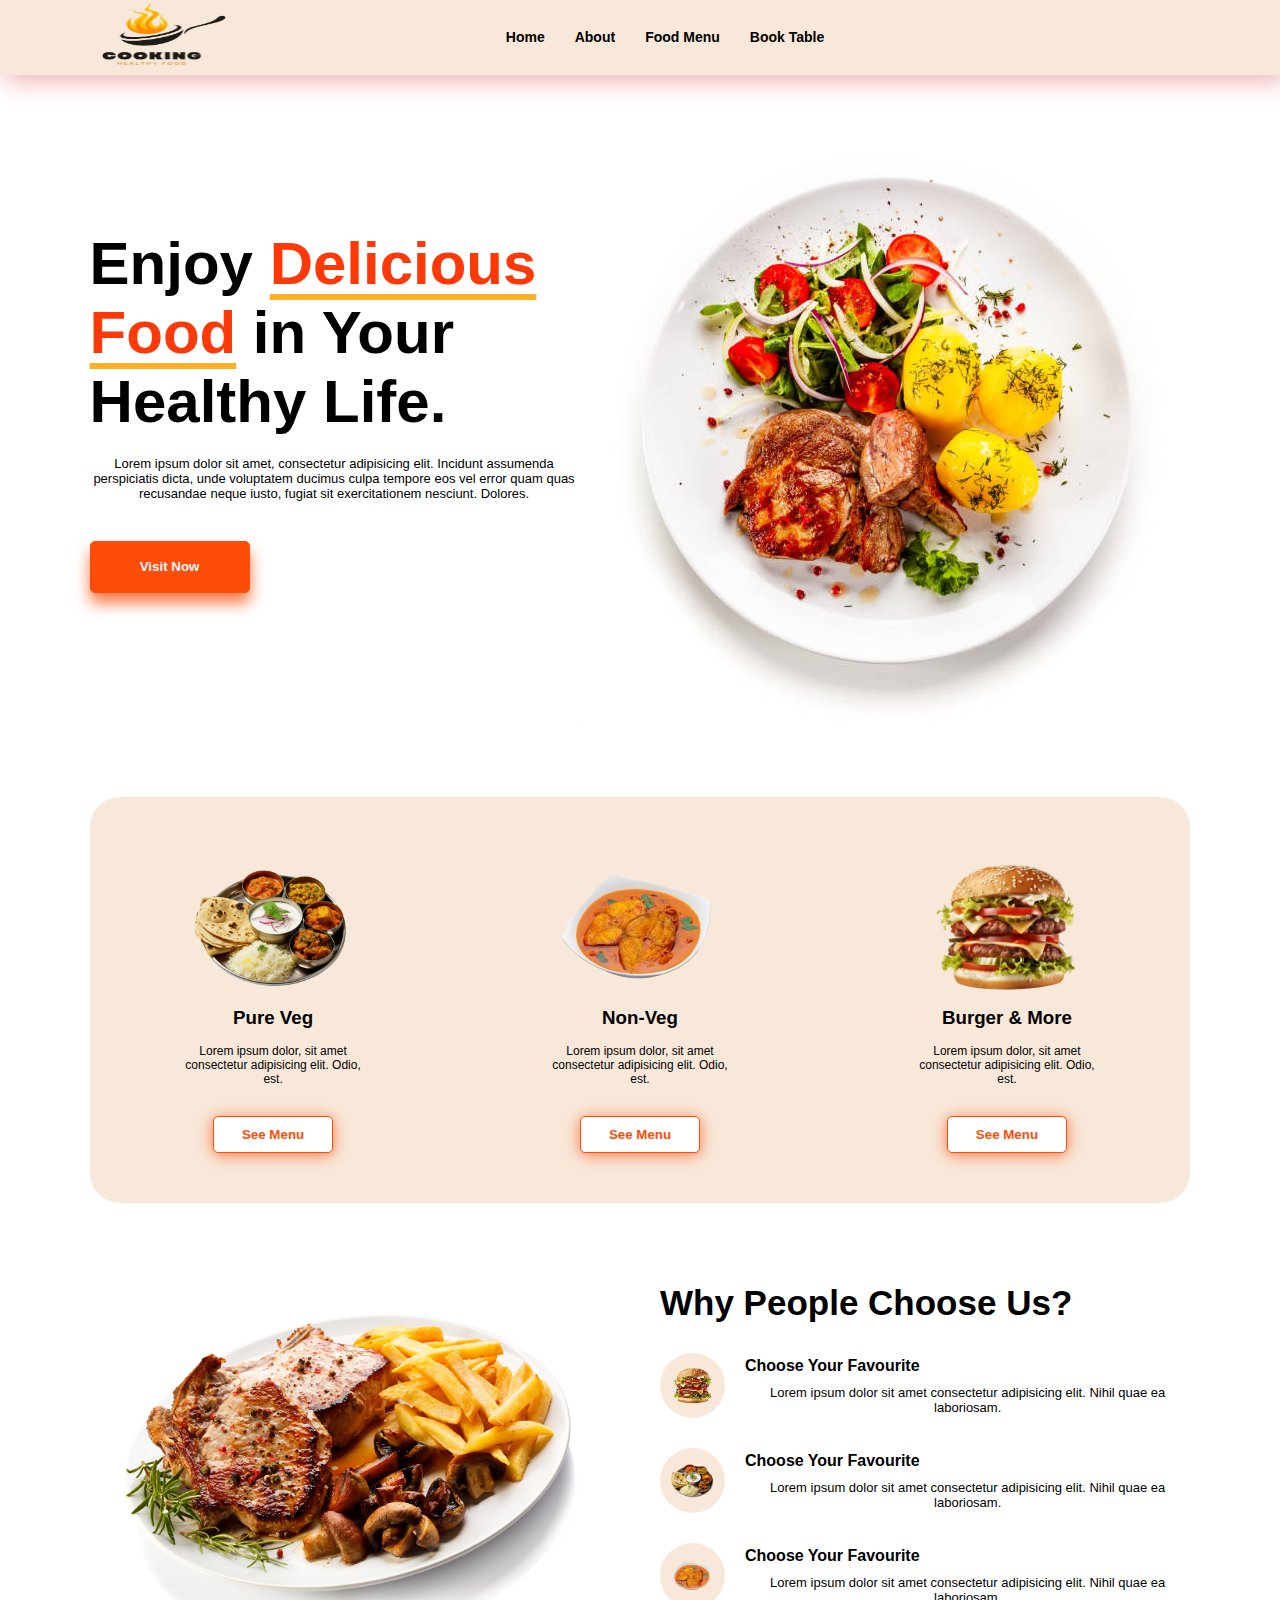
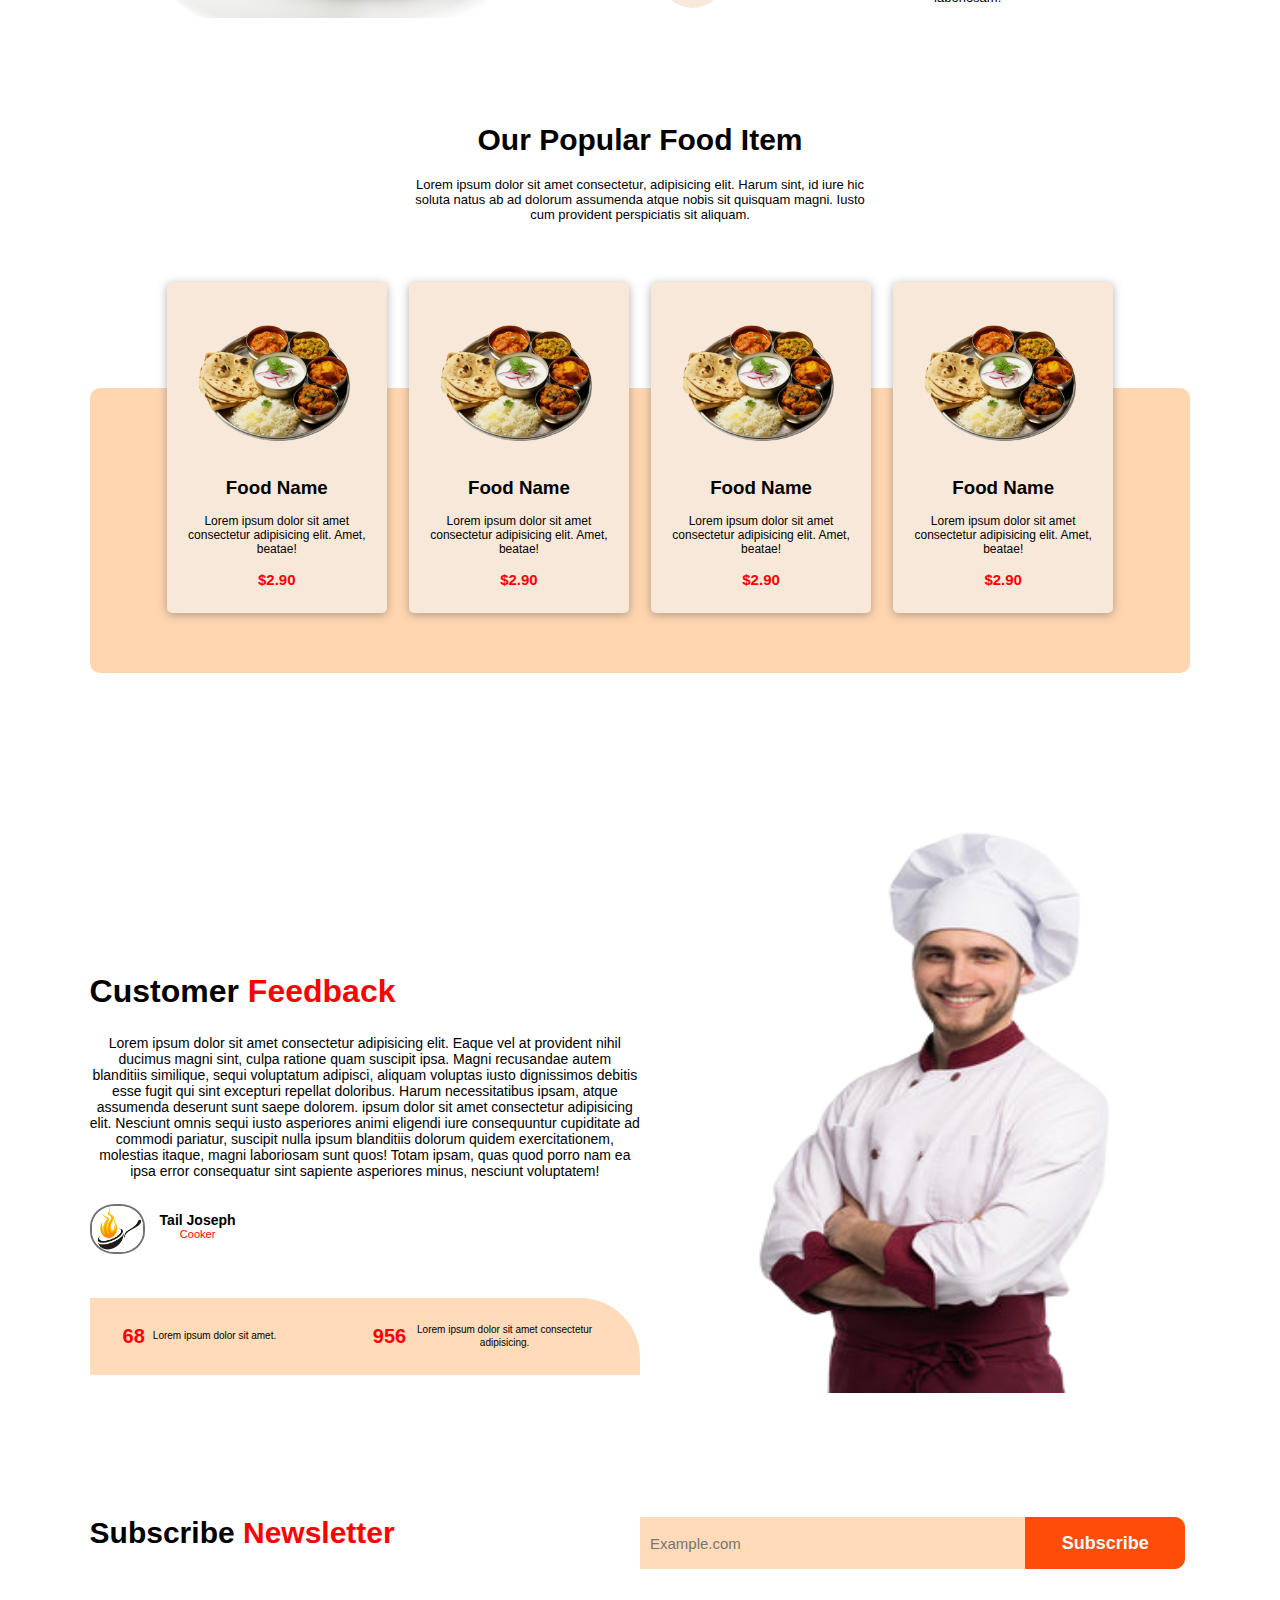
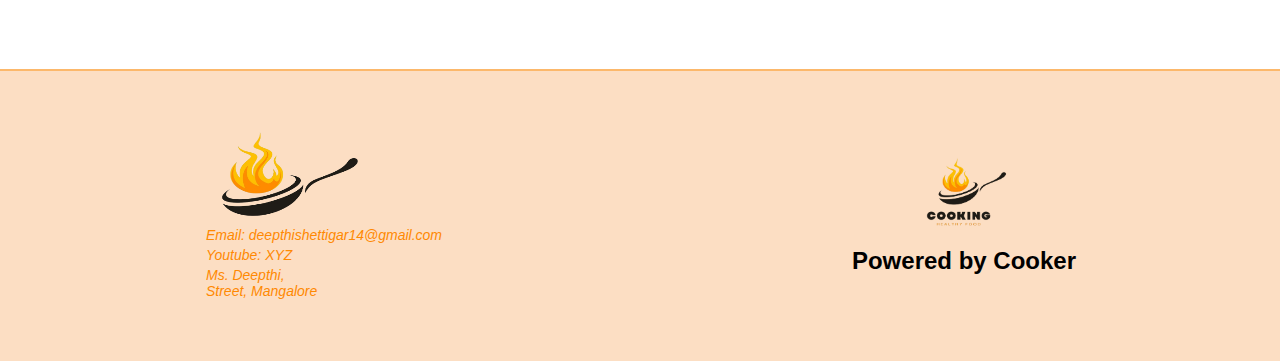
<file: index.html>
<!DOCTYPE html>
<html lang="en">
<head>
    <link rel="stylesheet" href="style.css">
    <link rel="shortcut Icon" href="./f_images/Logo1.png" type="image/x-icon">
    <link rel="stylesheet" href="https://cdnjs.cloudflare.com/ajax/libs/font-awesome/6.5.2/css/all.min.css" integrity="sha512-SnH5WK+bZxgPHs44uWIX+LLJAJ9/2PkPKZ5QiAj6Ta86w+fsb2TkcmfRyVX3pBnMFcV7oQPJkl9QevSCWr3W6A==" crossorigin="anonymous" referrerpolicy="no-referrer"/>
    <meta charset="UTF-8">
    <meta name="viewport" content="width=device-width, initial-scale=1.0">
    <title>FOOD WEBSITE</title>
</head>
<body>
    <header>
        <div class="header">
            <div class="headerbar">
             <div class="account">
                <ul>
                    <a href="#home">
                        <li>
                            <i class="fa-solid fa-house-chimney"></i>
                        </li>
                    </a>
                    <a href="#">
                        <li>
                            <i class="fa-solid fa-magnifying-glass searchicon" id="searchicon1"></i>
                        </li>
                    </a>
                    <div class="search" id="searchinput1">
                        <input type="search" placeholder="Search here...">
                        <i class="fa-solid fa-magnifying-glass srchicon"></i>
                    </div>
                    <a href="#contact">
                        <li>
                            <i class="fa-solid fa-user" id="user-mb"></i>
                        </li>
                    </a>
                </ul>
    
             </div>
             <div class="nav">
                <ul>
                    <a href="#home">
                        <li>Home</li>
                    </a>
                    <a href="about.html">
                        <li>About</li>
                    </a>
                    <a href="#foodMenu">
                        <li>Food Menu</li>
                    </a>
                    <a href="#">
                        <li>Book Table</li>
                    </a>
                </ul>
             </div>
            </div>
            <div class="logo">
                <img src="./f_images/Logo1-removebg-preview.jpg">
            </div>
            <div class="bar">
                <i class="fa-solid fa-bars"></i>
                <i class="fa-solid fa-xmark" id="hdcross"></i>
            </div>
            <div class="nav">
                <ul>
                    <a href="#home" target="_blank" class="home_link">
                        <li>Home</li>
                    </a>
                    <a href="about.html" target="_blank" class="about_link">
                        <li>About</li>
                    </a>
                    <a href="#foodMenu">
                        <li>Food Menu</li>
                    </a>
                    <a href="#">
                        <li>Book Table</li>
                    </a>
                </ul>
            </div>
            
            <div class="account">
                <ul>
                    <a href="#home">
                        <li>
                            <i class="fa-solid fa-house-chimney"></i>
                        </li>
                    </a>
                    <a href="#">
                        <li>
                            <i class="fa-solid fa-magnifying-glass searchicon" id="searchicon2"></i>
                        </li>
                    </a>
                    <div class="search" id="searchinput2">
                        <input type="search" placeholder="Search here...">
                        <i class="fa-solid fa-magnifying-glass srchicon"></i>
                    </div>
                    <a href="#contact">
                        <li>
                            <i class="fa-solid fa-user" id="user-lap"></i>
                        </li>
                    </a>
                </ul>
            </div>
        </div>

    </header>

    <div class="home" >
        <div class="main_slide" id="home">
            <div>
                <h1>Enjoy <span>Delicious Food</span> in Your Healthy Life.</h1>
                <p>Lorem ipsum dolor sit amet, consectetur adipisicing elit. Incidunt assumenda perspiciatis dicta, unde voluptatem ducimus culpa tempore eos vel error quam quas recusandae neque iusto, fugiat sit exercitationem nesciunt. Dolores.</p>
                <button class="red_btn">Visit Now <i class="fa-solid fa-arrow-right-long"></i></button>
            </div>
            <div>
                <img src="f_images/food_plate.jpg" alt="">
            </div>
        </div>
        <div class="food-items" id="foodMenu">
            <div class="item">
                <div>
                    <img src="f_images/item01.png" alt="Pure Veg">
                </div>
                <h3>Pure Veg</h3>
                <p>Lorem ipsum dolor, sit amet consectetur adipisicing elit. Odio, est.</p>
                <button class="white_btn">See Menu</button>
            </div>
            <div class="item">
                <div>
                    <img src="f_images/item03.png" alt="Non-Veg">
                </div>
                <h3>Non-Veg</h3>
                <p>Lorem ipsum dolor, sit amet consectetur adipisicing elit. Odio, est.</p>
                <button class="white_btn">See Menu</button>
            </div>
            <div class="item">
                <div>
                    <img src="f_images/item02.png" alt="Burger & More">
                </div>
                <h3>Burger & More</h3>
                <p>Lorem ipsum dolor, sit amet consectetur adipisicing elit. Odio, est.</p>
                <button class="white_btn">See Menu</button>
            </div>
        </div>
        <div class="main_slide2">
            <div class="foodimg">
                
                <img src="./f_images/food_plate2.jpg" alt="">
            </div>
            <div class="question">
                <div>
                    <h2>Why People Choose Us?</h2>
                </div>
                <div>
                    <div class="q-ans">
                        <div>
                            <img src="./f_images/item02.png" alt="" >
                        </div>
                        <div>
                            <h4>Choose Your Favourite</h4>
                            <p>Lorem ipsum dolor sit amet consectetur adipisicing elit. Nihil quae ea laboriosam.</p>
                        </div>
                    </div>
                    <div class="q-ans">
                        <div>
                            <img src="./f_images/item01.png" alt="" >
                        </div>
                        <div>
                            <h4>Choose Your Favourite</h4>
                            <p>Lorem ipsum dolor sit amet consectetur adipisicing elit. Nihil quae ea laboriosam.</p>
                        </div>
                    </div>
                    <div class="q-ans">
                        <div>
                            <img src="./f_images/item03.png" alt="" >
                        </div>
                        <div>
                            <h4>Choose Your Favourite</h4>
                            <p>Lorem ipsum dolor sit amet consectetur adipisicing elit. Nihil quae ea laboriosam.</p>
                        </div>
                    </div>

                </div>
            </div>
        </div>
        <div class="main_slide3">
            <div class="fav-head">
                <h3>Our Popular Food Item</h3>
                <p>Lorem ipsum dolor sit amet consectetur, adipisicing elit. Harum sint, id iure hic soluta natus ab ad dolorum assumenda atque nobis sit quisquam magni. Iusto cum provident perspiciatis sit aliquam.</p>
            </div>
            <div class="fav-food">
                <div class="item">
                    <div>
                        <img src="./f_images/item01.png" alt="">
                    </div>
                    <h3>Food Name</h3>
                    <p>Lorem ipsum dolor sit amet consectetur adipisicing elit. Amet, beatae!</p>
                    <p class="fav-price">$2.90</p>
                </div>
                <div class="item">
                    <div>
                        <img src="./f_images/item01.png" alt="">
                    </div>
                    <h3>Food Name</h3>
                    <p>Lorem ipsum dolor sit amet consectetur adipisicing elit. Amet, beatae!</p>
                    <p class="fav-price">$2.90</p>
                </div>
                <div class="item">
                    <div>
                        <img src="./f_images/item01.png" alt="">
                    </div>
                    <h3>Food Name</h3>
                    <p>Lorem ipsum dolor sit amet consectetur adipisicing elit. Amet, beatae!</p>
                    <p class="fav-price">$2.90</p>
                </div>
                <div class="item">
                    <div>
                        <img src="./f_images/item01.png" alt="">
                    </div>
                    <h3>Food Name</h3>
                    <p>Lorem ipsum dolor sit amet consectetur adipisicing elit. Amet, beatae!</p>
                    <p class="fav-price">$2.90</p>
                </div>
            </div>
            
            <div class="dsgn"></div>
        </div>  
        <div class="main_slide4">
            <div class="chef-feed">
                <h2>Customer <span style="color:red;">Feedback</span></h2>
                <p>Lorem ipsum dolor sit amet consectetur adipisicing elit. Eaque vel at provident nihil ducimus magni sint, culpa ratione quam suscipit ipsa. Magni recusandae autem blanditiis similique, sequi voluptatum adipisci, aliquam voluptas iusto dignissimos debitis esse fugit qui sint excepturi repellat doloribus. Harum necessitatibus ipsam, atque assumenda deserunt sunt saepe dolorem. ipsum dolor sit amet consectetur adipisicing elit. Nesciunt omnis sequi iusto asperiores animi eligendi iure consequuntur cupiditate ad commodi pariatur, suscipit nulla ipsum blanditiis dolorum quidem exercitationem, molestias itaque, magni laboriosam sunt quos! Totam ipsam, quas quod porro nam ea ipsa error consequatur sint sapiente asperiores minus, nesciunt voluptatem!</p>
            <div class="chef-detail">
                <div>
                    <img src="./f_images/Logo1.png" alt="" height="250" width="370">
                </div>
                <div>
                    <h6>Tail Joseph</h6>
                    <p>Cooker</p>
                </div>
            </div>
            <div class="chef-vic">
                <div>
                    <i class="fa-solid fa-hand-peace"></i>
                    <h4>68</h4>
                    <p>Lorem ipsum dolor sit amet.</p>
                </div>
                <div>
                    <i class="fa-solid fa-trophy"></i>
                    <h4>956</h4>
                    <p>Lorem ipsum dolor sit amet consectetur adipisicing.</p>
                </div>
            </div>
            </div>
            <div class="chef">
                <img src="./f_images/chef.png" alt="" height="580" width="450">
            </div>
        </div>
        <div class="letter" id="contact">
            <div class="letter-head">
                <h2>Subscribe <span>Newsletter</span></h2>
            </div>
            <div class="letter-input">
                <div>
                    <input type="email" placeholder="Example.com">
                </div>
                <button class="red_btn">Subscribe</button>
            </div>
        </div>
    </div>
    <div class="footer">
        <div class="footer-1">
            <div class="logo">
                <img src="./f_images/Logo1Foot.png" alt="">
            </div>
            <div>
                <address>
                    <p>Email: deepthishettigar14@gmail.com</p>
                    <p>Youtube: XYZ</p>
                    <p>Ms. Deepthi, <br>Street, Mangalore </p>
                </address>
            </div>
        </div>
        <div class="footer-2">
            <img src="./f_images/Logo1offi_foot.png" alt="">
            <h2>Powered by Cooker</h2>
        </div>
    </div>

    <script src="app.js"></script>
</body>
</html>
</file>
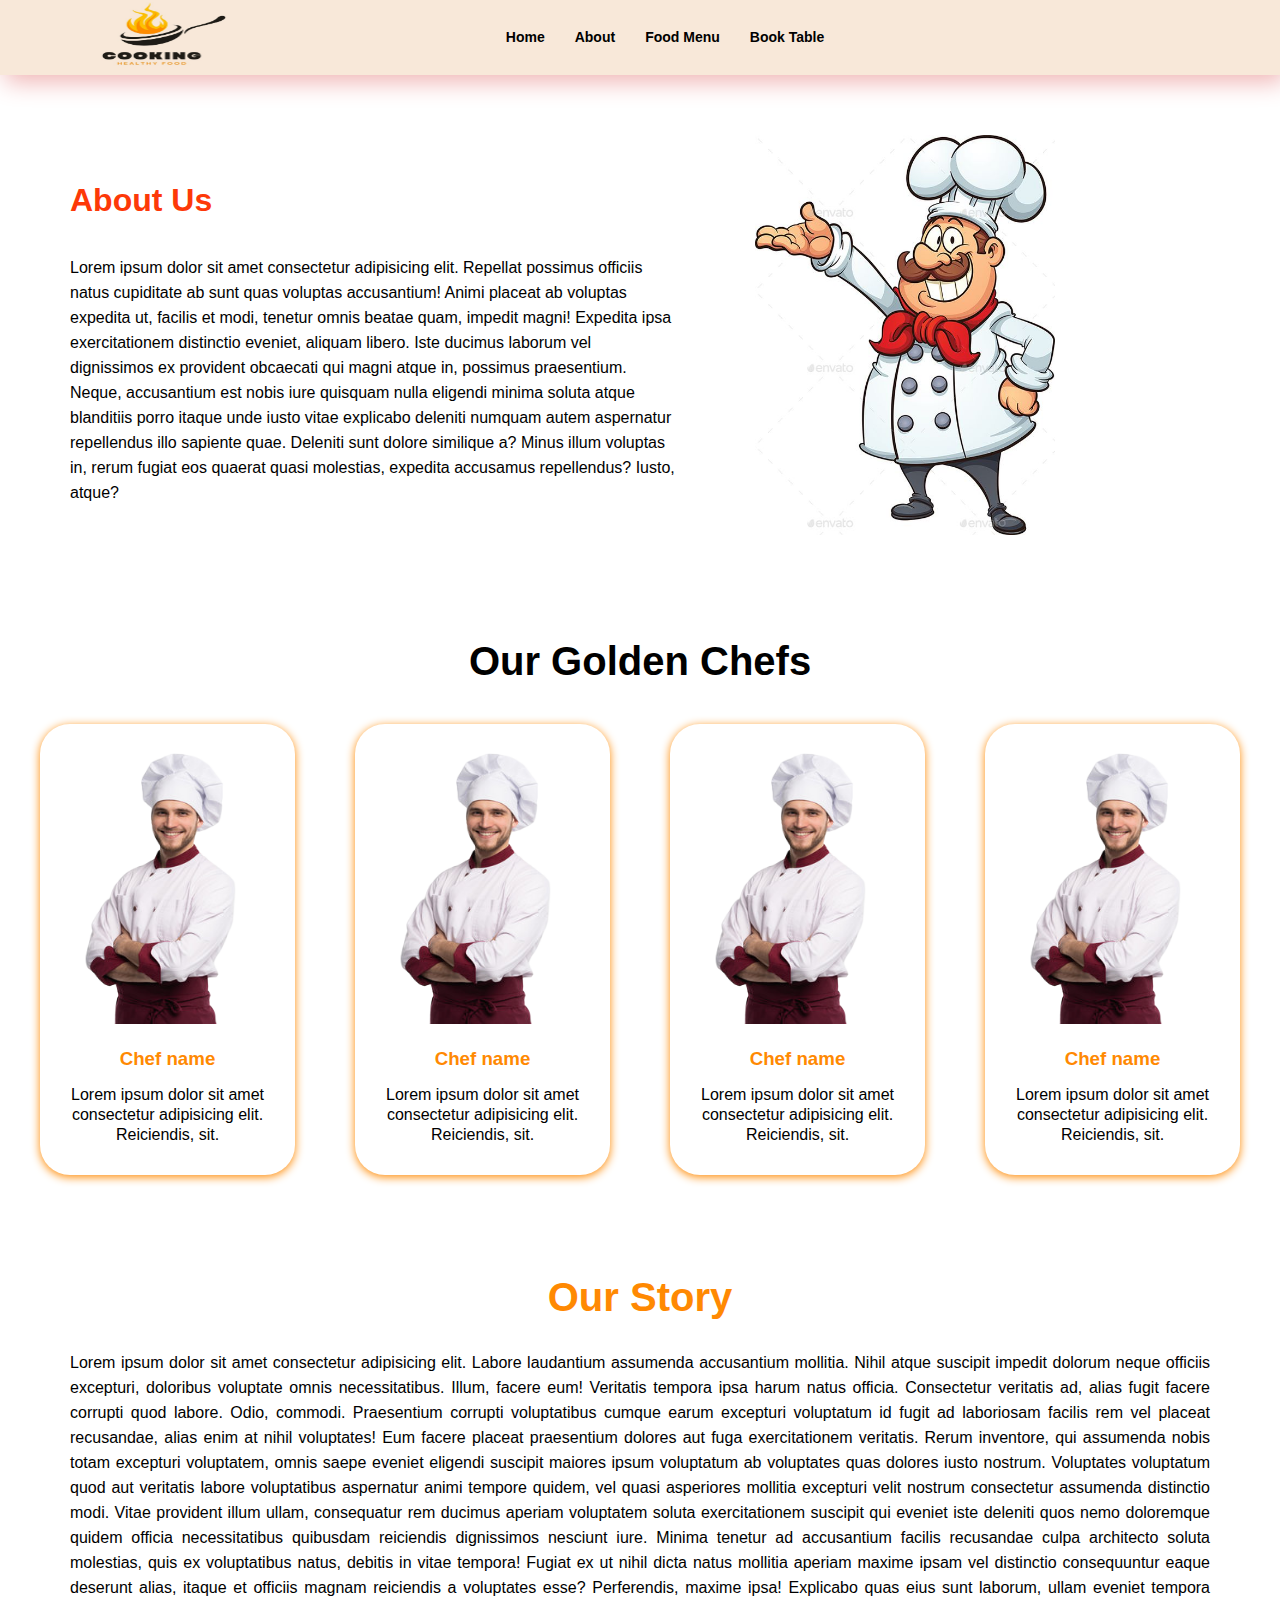
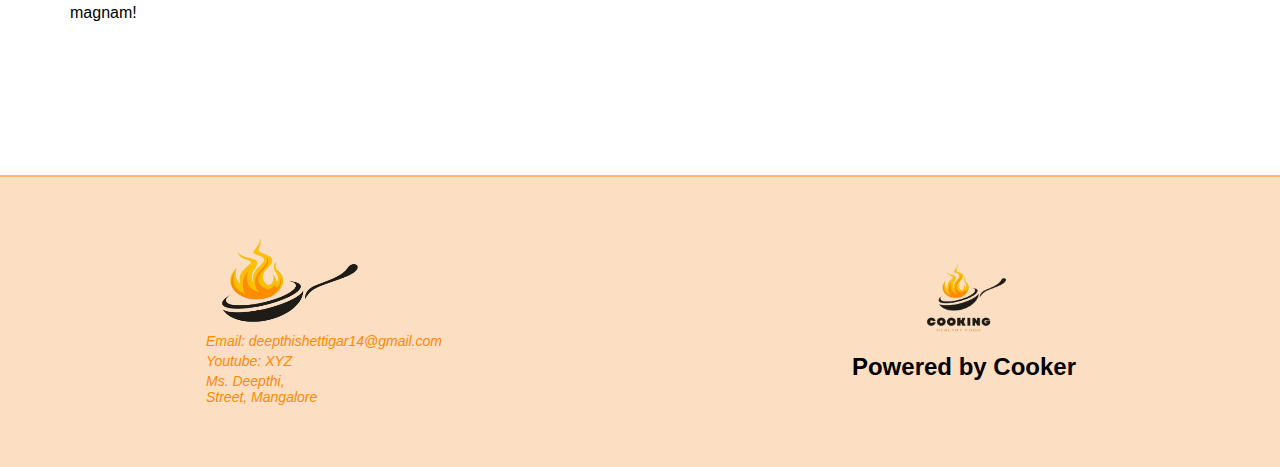
<file: about.html>
<!DOCTYPE html>
<html lang="en">
<head>
    <link rel="stylesheet" href="style.css">
    <meta charset="UTF-8">
    <meta name="viewport" content="width=device-width, initial-scale=1.0">
    <link rel="stylesheet" href="https://cdnjs.cloudflare.com/ajax/libs/font-awesome/6.5.2/css/all.min.css" integrity="sha512-SnH5WK+bZxgPHs44uWIX+LLJAJ9/2PkPKZ5QiAj6Ta86w+fsb2TkcmfRyVX3pBnMFcV7oQPJkl9QevSCWr3W6A==" crossorigin="anonymous" referrerpolicy="no-referrer"/>

    <title>About</title>
</head>
<body>
    <header>
        <div class="header">
            <div class="headerbar">
             <div class="account">
                <ul>
                    <a href="#home" class="home_link">
                        <li>
                            <i class="fa-solid fa-house-chimney"></i>
                        </li>
                    </a>
                    <a href="#">
                        <li>
                            <i class="fa-solid fa-magnifying-glass searchicon" id="searchicon1"></i>
                        </li>
                    </a>
                    <div class="search" id="searchinput1">
                        <input type="search" placeholder="Search here...">
                        <i class="fa-solid fa-magnifying-glass srchicon"></i>
                    </div>
                    <a href="">
                        <li>
                            <i class="fa-solid fa-user" id="user-mb"></i>
                        </li>
                    </a>
                </ul>
    
             </div>
             <div class="nav">
                <ul>
                    <a href="#home" class="home_link">
                        <li>Home</li>
                    </a>
                    <a href="about.html" class="about_link">
                        <li>About</li>
                    </a>
                    <a href="index.html#foodMenu">
                        <li>Food Menu</li>
                    </a>
                    <a href="#">
                        <li>Book Table</li>
                    </a>
                </ul>
             </div>
            </div>
            <div class="logo">
                <img src="./f_images/Logo1-removebg-preview.jpg">
            </div>
            <div class="bar">
                <i class="fa-solid fa-bars"></i>
                <i class="fa-solid fa-xmark" id="hdcross"></i>
            </div>
            <div class="nav">
                <ul>
                    <a href="index.html" class="home_link">
                        <li>Home</li>
                    </a>
                    <a href="" class="about_link">
                        <li>About</li>
                    </a>
                    <a href="index.html#foodMenu">
                        <li>Food Menu</li>
                    </a>
                    <a href="#">
                        <li>Book Table</li>
                    </a>
                </ul>
            </div>
            
            <div class="account">
                <ul>
                    <a href="#home">
                        <li>
                            <i class="fa-solid fa-house-chimney"></i>
                        </li>
                    </a>
                    <a href="#">
                        <li>
                            <i class="fa-solid fa-magnifying-glass searchicon" id="searchicon2"></i>
                        </li>
                    </a>
                    <div class="search" id="searchinput2">
                        <input type="search" placeholder="Search here...">
                        <i class="fa-solid fa-magnifying-glass srchicon"></i>
                    </div>
                    <a href="index.html#contact">
                        <li>
                            <i class="fa-solid fa-user" id="user-lap"></i>
                        </li>
                    </a>
                </ul>
            </div>
        </div>

    </header>
    <div class="home2">
        <div class="h2_slide1">
            <h1>About Us</h1>
            <p>Lorem ipsum dolor sit amet consectetur adipisicing elit. Repellat possimus officiis natus cupiditate ab sunt quas voluptas accusantium! Animi placeat ab voluptas expedita ut, facilis et modi, tenetur omnis beatae quam, impedit magni! Expedita ipsa exercitationem distinctio eveniet, aliquam libero. Iste ducimus laborum vel dignissimos ex provident obcaecati qui magni atque in, possimus praesentium. Neque, accusantium est nobis iure quisquam nulla eligendi minima soluta atque blanditiis porro itaque unde iusto vitae explicabo deleniti numquam autem aspernatur repellendus illo sapiente quae. Deleniti sunt dolore similique a? Minus illum voluptas in, rerum fugiat eos quaerat quasi molestias, expedita accusamus repellendus? Iusto, atque?</p>
        </div>
        <div>
            <img src="./f_images/chefCartoon.jpg" alt="">
        </div>
    </div>
    <h2 class="home3_h2">Our Golden Chefs</h2>
    <div class="home3">     
        <div class="chefs">
            <div>
                <img src="./f_images/chef.png" alt="">
            </div>
            <h3>Chef name</h3>
            <p>Lorem ipsum dolor sit amet consectetur adipisicing elit. Reiciendis, sit.</p>

        </div>
        <div class="chefs">
            <div>
                <img src="./f_images/chef.png" alt="">
            </div>
            <h3>Chef name</h3>
            <p>Lorem ipsum dolor sit amet consectetur adipisicing elit. Reiciendis, sit.</p>

        </div>
        <div class="chefs">
            <div>
                <img src="./f_images/chef.png" alt="">
            </div>
            <h3>Chef name</h3>
            <p>Lorem ipsum dolor sit amet consectetur adipisicing elit. Reiciendis, sit.</p>

        </div>
        <div class="chefs">
            <div>
                <img src="./f_images/chef.png" alt="">
            </div>
            <h3>Chef name</h3>
            <p>Lorem ipsum dolor sit amet consectetur adipisicing elit. Reiciendis, sit.</p>

        </div>
    </div>
    
    <div class="home4">
        <h2>Our Story</h2>
        <p>Lorem ipsum dolor sit amet consectetur adipisicing elit. Labore laudantium assumenda accusantium mollitia. Nihil atque suscipit impedit dolorum neque officiis excepturi, doloribus voluptate omnis necessitatibus. Illum, facere eum! Veritatis tempora ipsa harum natus officia. Consectetur veritatis ad, alias fugit facere corrupti quod labore. Odio, commodi. Praesentium corrupti voluptatibus cumque earum excepturi voluptatum id fugit ad laboriosam facilis rem vel placeat recusandae, alias enim at nihil voluptates! Eum facere placeat praesentium dolores aut fuga exercitationem veritatis. Rerum inventore, qui assumenda nobis totam excepturi voluptatem, omnis saepe eveniet eligendi suscipit maiores ipsum voluptatum ab voluptates quas dolores iusto nostrum. Voluptates voluptatum quod aut veritatis labore voluptatibus aspernatur animi tempore quidem, vel quasi asperiores mollitia excepturi velit nostrum consectetur assumenda distinctio modi. Vitae provident illum ullam, consequatur rem ducimus aperiam voluptatem soluta exercitationem suscipit qui eveniet iste deleniti quos nemo doloremque quidem officia necessitatibus quibusdam reiciendis dignissimos nesciunt iure. Minima tenetur ad accusantium facilis recusandae culpa architecto soluta molestias, quis ex voluptatibus natus, debitis in vitae tempora! Fugiat ex ut nihil dicta natus mollitia aperiam maxime ipsam vel distinctio consequuntur eaque deserunt alias, itaque et officiis magnam reiciendis a voluptates esse? Perferendis, maxime ipsa! Explicabo quas eius sunt laborum, ullam eveniet tempora magnam!</p>
    </div>

    <div class="footer">
        <div class="footer-1">
            <div class="logo">
                <img src="./f_images/Logo1Foot.png" alt="">
            </div>
            <div>
                <address>
                    <p>Email: deepthishettigar14@gmail.com</p>
                    <p>Youtube: XYZ</p>
                    <p>Ms. Deepthi, <br>Street, Mangalore </p>
                </address>
            </div>
        </div>
        <div class="footer-2">
            <img src="./f_images/Logo1offi_foot.png" alt="">
            <h2>Powered by Cooker</h2>
        </div>
    </div>

    <script src="app.js"></script>
</body>
</html>
</file>
<file: style.css>
*{
    margin: 0;
    padding:0;
    box-sizing: border-box;   
    list-style: None;
    text-decoration: None;
    color:black;
    font-family: Verdana, Geneva, Tahoma, sans-serif;
}
.headerbar{
    display: none;
}
.searchicon{
    display: block;
}
.logo img{
    width:140px;
    height:65px;
}

.bar{
    display: None;
}

.header{
    display: flex;
    justify-content: space-between;
    align-items: center;
    height:75px;
    padding: 0 7vw;
    background-color: rgb(248,232,217);
    border-bottom: 2px solid rgb(248,232,217);
    box-shadow: 5px 7px 25px rgb(240, 180, 180) ;
}

.header ul{
    display: flex;
    align-items: center;
}

.about_section{
    display: none;
}

.header ul li:hover{
    color:rgb(253,57,8)
}


.nav ul li{
    padding:0 15px;
    font-size: 14px;
    font-weight: bold;
}

.account{
    flex:0.1;
}

.account ul{
    display: flex;
    justify-content: end;
}

.account ul li{
    padding: 0 15px;
    font-size:18px
}

.bar i:hover{
    color:rgb(253,57,8);
}

.search{
    display: none;
    width:200px;
    justify-content: center;
    
    
}
.search input{
    width:100%;
    outline:none;
    border:none;
    padding:5px;
}

.srchicon{
    background-color: rgb(255,210,210);
    display: block;
    padding:4px 5px;
    cursor:pointer;
}

.home{
    /* background-color: rgb(248,232,217); */
    padding: 0 7vw;
}

.main_slide{
    display: flex;
    align-items: center;
    flex-wrap: wrap-reverse;
}

.main_slide div:nth-child(2){
    flex:1;
    display: flex;
    justify-content: center;
    padding-top: 40px;
}

.main_slide div:nth-child(1){
    padding-top: 20px;
    flex:1;
    font-size: 30px;
}
.main_slide div:nth-child(1) p{
    font-size: 13px;
    padding: 20px 0;
}
.main_slide div:nth-child(1) span{
    color:rgb(253,57,8);
    text-decoration: underline;
    text-underline-offset: 10px;
    text-decoration-color: rgb(253,176,34);
}
.red_btn{
    cursor: pointer;
    margin-top: 20px;
    width: 160px;
    font-weight: bold;
    color:aliceblue;
    line-height: 50px;
    background-color: rgb(253,77,8);
    border-radius: 5px;
    border: 1px solid rgb(253,77,8);
    box-shadow: 0 10px 15px rgb(250,120,69);
    transition: all 0.2s;
}
.red_btn i{
    color:white;
    transition: all 0.2s;
}
.red_btn:hover{
    background-color: white;
    box-shadow: 0 2px 15px rgb(250,120,69);
    border:1px solid rgb(253,77,8);
    color:rgb(253,77,8);
}
.red_btn:hover i{
    color:rgb(253,77,8);
}

.food-items{
    margin: 70px 0;
    padding:20px 0;
    background-color: rgb(248,232,217);
    border-radius: 30px;
    display: flex;
    justify-content: space-around;
    flex-wrap: wrap;
}
.item{
    width:250px;
    padding:30px;
    text-align: center;
}
.item div{
    height:160px;
}
.item img{
    width:160px;
    margin-bottom: 15px;
}
.item p{
    font-size:12px;
    margin-top: 15px;
    margin-bottom: 10px;
}
.white_btn{
    cursor: pointer;
    margin-top: 20px;
    width: 160px;
    font-weight: bold;
    color:rgb(253,77,8);
    line-height: 50px;
    background-color: white;
    /* background-color: rgb(253,77,8); */
    border-radius: 5px;
    border: 1px solid rgb(253,77,8);
    box-shadow: 0 2px 15px rgb(250,120,69);
    transition: all 0.2s;
    
}
.white_btn:hover{
    color:aliceblue;
    background-color: rgb(253,77,8);
    box-shadow: 0 10px 15px rgb(250,120,60);
}

.item .white_btn{
    width:120px;
    line-height: 35px;
}
.main_slide2{
    margin:80px 0;
    display: flex;
    flex-wrap: wrap;
    justify-content: space-between;
    align-items: center;
}
.foodimg{
    flex:0.5;
    
}
.foodimg img{
    max-width:500px;
    width:45vw;
}
.question{
    flex:0.5;
    flex-direction: column;
    margin-left: 40px;
}
.question h2{
    font-size:35px;
    margin-bottom:15px;
}
.q-ans{
    display: flex;
    justify-content: flex-start;
    align-items: center;
    padding:15px 0;
    cursor: pointer;
}
.q-ans img{
    width: 45px;
}
.q-ans div:first-child{
    padding:10px;
    border-radius:50px;
    height: 65px;
    text-align: center;
    background-color:rgb(248, 232, 217);
    margin-right: 20px;
}
.q-ans div:nth-child(2){
    display: flex;
    flex-direction: column;
}
.q-ans div:nth-child(2) p{
    margin-top:10px;
    font-size: 13px;
}
.main_slide3{
    display: flex;
    flex-direction: column;
    align-items: center;
    width:100%;
    position: relative;
    z-index: 1;
}
.main_slide3 .fav-head{
    text-align: center;
    width:450px;
    margin-bottom: 30px; 
}
.main_slide3 .fav-head h3{
    font-size:30px;
    padding: 20px 0;
}
.main_slide3 .fav-head p{
    font-size: 13px;
    text-align: center;
}
.main_slide3 .fav-food{
    margin: 30px 0;
    display: flex;
    flex-wrap: wrap;
    justify-content: space-evenly;
    width:90%;
}
.main_slide3 .fav-food .item{
    background-color: rgb(248, 232, 217);
    border-radius: 5px;
    margin-bottom: 30px;
    box-shadow: 0 2px 10px rgba(76, 75, 75, 0.438);
    width:220px;
    padding: 15px;
    padding-top: 20px;
    text-align: center;
    cursor: pointer;
}
.main_slide3 .fav-food .item div{
    height:160px;
    margin-bottom: 15px;
}
.main_slide3 .fav-price{
    color:red;
    font-weight: bold;
    font-size: 15px;
}
.main_slide3 .dsgn{
    background-color: rgb(255,214,176);
    height: 50%;
    width:100%;
    position: absolute;
    z-index: -1;
    bottom: 0px;
    border-radius:10px;
}
.main_slide4{
    margin-top:270px;
    display: flex;
    flex-wrap: wrap-reverse;
}
.main_slide4 .chef-feed{
    flex:0.5;
    margin-top: 30px;
}
.main_slide4 .chef{
    flex:0.5;
    text-align: right;
}
.main_slide4 .chef img{
    margin-top: -130px;
    width:50vw;
    max-width:490px;
}
.main_slide4 .chef-feed h2{
    font-size: 32px;
    margin-bottom: 25px;
}
.main_slide4 .chef-feed p{
    font-size: 14px;
    margin-bottom: 25px;
    margin-bottom: 10px;
}
.main_slide4 .chef-detail{
    margin-top: 20px;
    display: flex;
    margin: 25px 0;
    align-items: center;
}
.main_slide4 .chef-detail img{
    width:55px;
    height: 50px;
    border-radius:45%;
    margin-right: 15px;
    border: 2px solid rgb(114, 114, 114);
}
.main_slide4 .chef-detail h6{
    font-size: 14px;
}
.main_slide4 .chef-detail p{
    font-size: 11px;
    color:red;
}
.main_slide4 .chef-vic{
    display: flex;
    align-items: center;
    padding:25px;
    background-color: #ffdbb9;
    border-radius: 0 60px 0px 0;
    margin-top: 40px;
    width: 100%; 
}
.main_slide4 .chef-vic div{
    display: flex;
    align-items: center;
    margin-right: 20px;
    flex:0.5;
    height:27px;
    overflow: hidden;
}
.main_slide4 .chef-vic div i, 
.main_slide4 .chef-vic div h4{
    font-size:20px;
    margin-right:8px;
}
.main_slide4 .chef-vic div p{
    font-size: 10px;
    padding-top: 8px;
    line-height: 13px;
}
.main_slide4 .chef-vic div h4{
    color:red;
}
.letter{
    display: flex;
    flex-wrap: wrap;
    justify-content: space-between;
    align-items: center;
    padding:100px 0;
}
.letter-head{
    flex:0.5;
}
.letter-head h2{
    font-size: 30px;
}
.letter-head span{
    color:red;
}
.letter-input{
    width:100%;
    margin-top:20px;
    display: flex;
    flex:0.5;
}
.letter-input div{
    width:70%;
    display: flex;
    align-items: center;
    background-color: rgb(255,219,185);
    
}
.letter-input div input{
    font-size: 15px;
    padding:10px;
    outline: none;
    width:100%;
    border:none;
    background-color: rgb(255,219,185);

}
.letter-input .red_btn{
    margin:0;
    font-size: 18px;
    box-shadow: none;
    border-radius:0 10px 10px 0  ;
}
.footer{
    padding:60px 0;
    border-top:2px solid rgb(252,184,107);
    background-color: rgb(252,222,195);
    display: flex;
    flex-wrap:wrap;
    justify-content: space-around;
    align-items: center;
}
.footer-1 .logo img{
    width:160px;
    height:90px;
}
.footer-1 p{
    text-align: left;
    cursor: pointer;
    font-size: 14px;
    padding:2px;
    color:rgb(255,137,2);
}
.footer-2{
    text-align: center;
    cursor:pointer;
}
.footer-2 h2{
    font-family: 'Franklin Gothic Medium', 'Arial Narrow', Arial, sans-serif;
}
.footer-2 img{
    width:90px;
    margin-bottom:15px;
}
/* 
//////////////////////////////////// */
.home2{
    display: flex; 
    margin-bottom: 100px;   
}
.h2_slide1{
    padding-left:70px ;
    padding-top: 120px;  
    
}
.home2 :nth-child(1){
    flex:0.5;
    
}

.h2_slide1 h1 {
    color:rgb(253,57,8);
    text-align: left;
    line-height: 10px;
}
.h2_slide1 p{
    line-height: 25px;
    padding-top: 50px;
    text-align: left;
    
}


.home2 :nth-child(2){
    flex:0.5;
}

.home2 div img{
    margin:60px 0 0 80px;
    /* padding-top:80px;
    padding-right: 10px; */
    height:400px;
    width:300px;
}

.home3{
    display: flex;
    /* width:100%; */
    margin:0 10px 0 10px;
}
.home3_h2{
    text-align: center;
    font-size: 40px;
}


.chefs{
    margin: 40px 30px;
    /* border:2px solid rgb(255,137,2); */
    box-shadow: 0 2px 10px rgba(255,137,2);
    border-radius: 30px;
    /* display: f; */
    justify-content: space-around;
    /* flex-wrap: wrap;  */
    width:240px;
    flex:1;
    /* overflow: hidden; */
    margin-bottom: 100px;
}
.chefs img{
    width:250px;
    height:320px;
    padding:20px;
}
.chefs h3,p{
    text-align: center;
}
.chefs h3{
    color: rgb(255,137,2);
    margin-bottom: 15px;
}
.chefs p{
    margin-bottom: 30px;
    line-height: 20px;
}

.home4 h2{
    color:rgb(255,137,2);
    font-size: 40px;
    text-align: center;
}
.home4 p{
    text-align: justify;
    line-height: 25px;
    margin:30px 70px 150px 70px;
    
}






@media only screen and (max-width:768px){
    .header .nav, .header .account{
        display: none;
    }
    .search{
        width:60vw;
    }
    .bar{
        display: block;
        cursor: pointer;
    }
    .headerbar{
        overflow: hidden;
        display: flex;
        flex-direction: column;
        position: fixed;
        top:0;
        width:100%;
        bottom: 0;
        right:-100%;
        transition:all 0.5s;
        background-color: rgb(252,231,216);
    }

    .headerbar .account, .headerbar .nav{
        display: block;
        font-size: 18px;
    }
    .bar .fa-xmark{
        display: none;
        top:20px;
        right:5w;
        position: absolute;
        font-size: 25px;
    }
    .headerbar .nav ul{
        flex-direction: column;
        margin-top: 10px;
        text-align: center;
    }
    .headerbar .nav li{
        width:96vw;
        margin: 10px 0;
        padding: 15px 30px;
        box-shadow: 0 2px 15px rgb(252,193,169);
        font-size: 15px;
        margin-top:5px;

    }
    .headerbar .account{
        line-height: 40px;
        margin-top: 60px;
        background-color: rgb(255,210,182);
        padding: 15px;
    }
    .headerbar .account ul{
        justify-content: space-between;

    }
    .foodimg{
        flex:1;
        text-align:center;
        margin-bottom: 20px;
    }
    .foodimg img{
        width:70vw;
    }
    .question{
        flex:1;
        margin-top: 30px;
    }
    .question h2{
        font-size: 25px;
    }
    .q-ans div:nth :nth-child(2) p{
        font-size: 11px;
    }
    .main_slide3{
        margin-top: 100px;
    }
    .main_slide3 .dsgn{
        height: 60%;
    }
    .main_slide3 .fav-head{
        width:80%;
        margin-bottom: 20px;
    }
    .main_slide4{
        margin-top: 150px;
    }
    .main_slide4 .chef-feed{
        flex:1;
    }
    .main_slide4 .chef{
        flex:1;
        text-align: center;
        margin-bottom: 40px;
    }
    .main_slide4 .chef img{
        width:80vw;
    }
    .letter-head h2{
        font-size: 20px;
    }
    .letter-input input{
        font-size:12px;
        padding: 15px;
        width:50vw;
    }
    .letter-input .red_btn{
        line-height: 40px;
        width:120px;
        font-size: 12px;
    }
    .footer .footer-1 div{
        margin:0;
    }
    .footer div{
        margin-bottom: 40px;
    }

}

@media only screen and (max-width:670px){
    .main_slide div:nth-child(1){
        font-size: 18px;   
    }
    .main_slide div:nth-child(1) p{
        padding-top: 5px;
        margin:10px 0;
        font-size: 11px;
    }
    .red_btn{
        margin-top: 10px;
        width:120px;
        line-height: 30px;
        font-size: 12px;
        padding:0 10px;
    }
    .main_slide div:nth-child(1) span{
        text-underline-offset: 5px;
    }
    .main_slide div:nth-child(2) img{
        width:70vw;
    }
    .main_slide3 .fav-head{
        width:100%;
    }
    .main_slide3 .fav-head h3{
        font-size:25px;
    }
    .main_slide3 .fav-head p{
        font-size: 11px;
    }
    .main_slide3 .dsgn{
        display: none;
    }
    .main_slide4 .chef-vic div p{
        display: none;
    }
    .letter{
        justify-content: center;
    }
    .letter-head{
        flex:1;
        text-align:  center;
    }
    .footer div:last-child{
        margin-bottom: 0;
    }
    .footer{
        padding-bottom: 25px;
    }
    footer-2 h2{
        font-size: 20px;
    }

}
</file>
